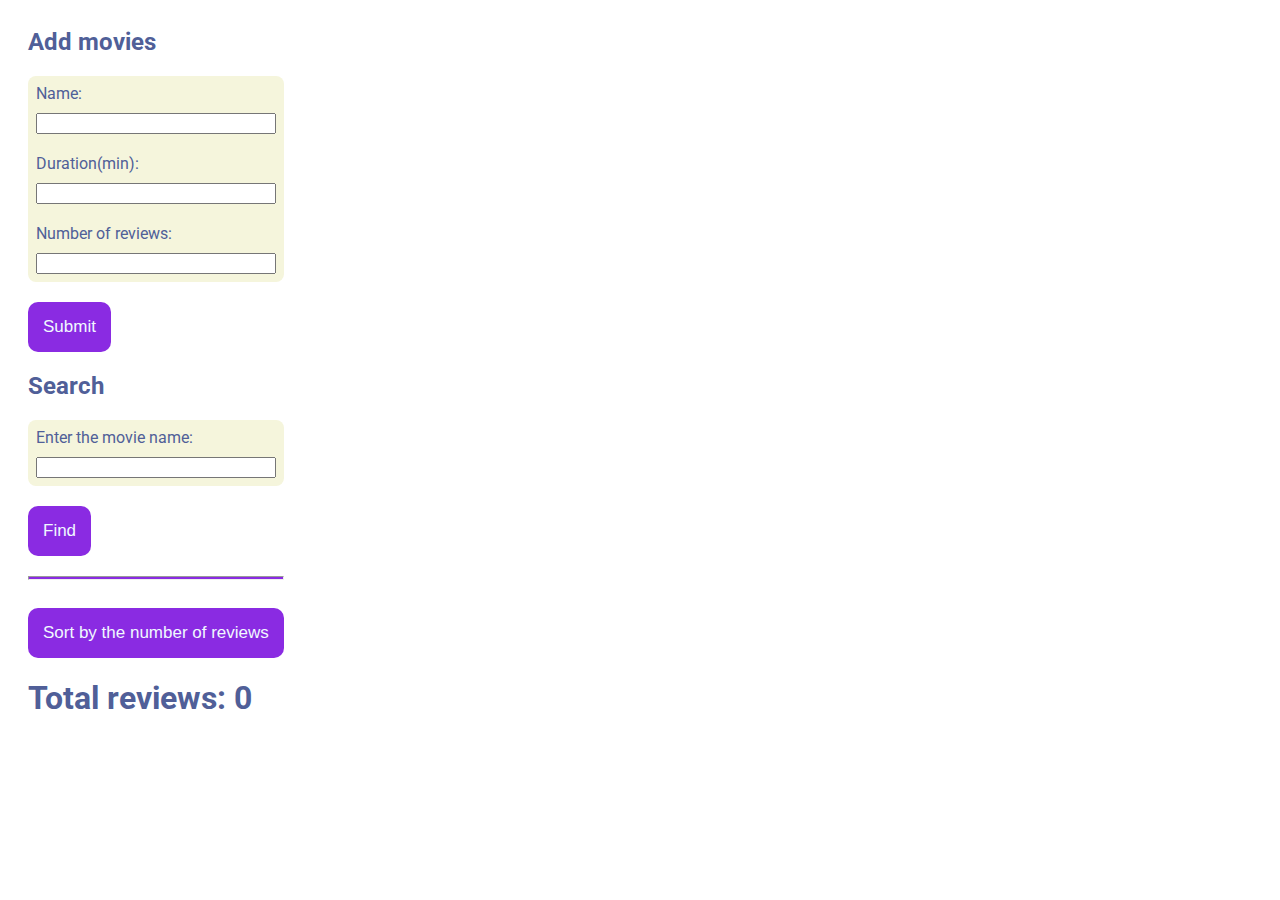
<file: index.html>
<!DOCTYPE html>
<html lang="en">

<head>
    <meta charset="UTF-8">
    <meta http-equiv="X-UA-Compatible" content="IE=edge">
    <meta name="viewport" content="width=device-width, initial-scale=1.0">
    <title>Movies</title>

    <!-- Roboto font -->
    <link href="https://fonts.googleapis.com/css2?family=Roboto:wght@400;500;900&display=swap" rel="stylesheet">

    <!-- My styles -->
    <link rel="stylesheet" href="css/styles.css">
</head>

<body>
    <div id="modal-window-background" class="bg-modal" hidden>
        <div class="box-modal">
            <form> 
                <div class="input__container">
                    <div class="name-input input">
                        <label for="name-input-modal">Name:</label>
                        <input id="name-input-modal" />
                    </div>
                    <div class="input">
                        <label for="duration-input-modal">Duration(min):</label>
                        <input id="duration-input-modal" />
                    </div>
                    <div class="reviews-input input">
                        <label for="reviews-input-modal">Number of reviews:</label>
                        <input id="reviews-input-modal" />
                    </div>
                    <p id="error-message-modal" hidden></p>
                </div>
                <button id="submit-button-modal" type="submit" title="Submit" class="button submit-button-modal">
                    Submit
                </button>
            </form>
        </div>
    </div>
    
    <div class="container">
        <form>
            <h2>Add movies</h2>
            <div class="input__container">
                <div class="name-input input">
                    <label for="name-input">Name:</label>
                    <input id="name-input" />
                </div>
                <div class="input">
                    <label for="duration-input">Duration(min):</label>
                    <input id="duration-input" />
                </div>
                <div class="reviews-input input">
                    <label for="reviews-input">Number of reviews:</label>
                    <input id="reviews-input" />
                </div>
                <p id="error-message" hidden></p>
            </div>

            <button id="submit-button" type="submit" title="Submit" class="button">
                Submit
            </button>
            <h2>Search</h2>
            <div class="input input__container">
                <label for="search-input">Enter the movie name:</label>
                <input id="search-input" />
            </div>
            <div class="action-buttons">
                <button id="search-button" title="Find" class="button">
                    Find
                </button>
            </div>
            <hr>
            <div class="sort">
                <button id="sort-button" class="button">Sort by the number of reviews</button>
            </div>

            <h1 id="total-reviews">Total reviews:</h1>
        </form>

        <ul id="items-container"></ul>
    </div>
    <script type="module" src="./js/index.js"></script>
</body>

</html>
</file>
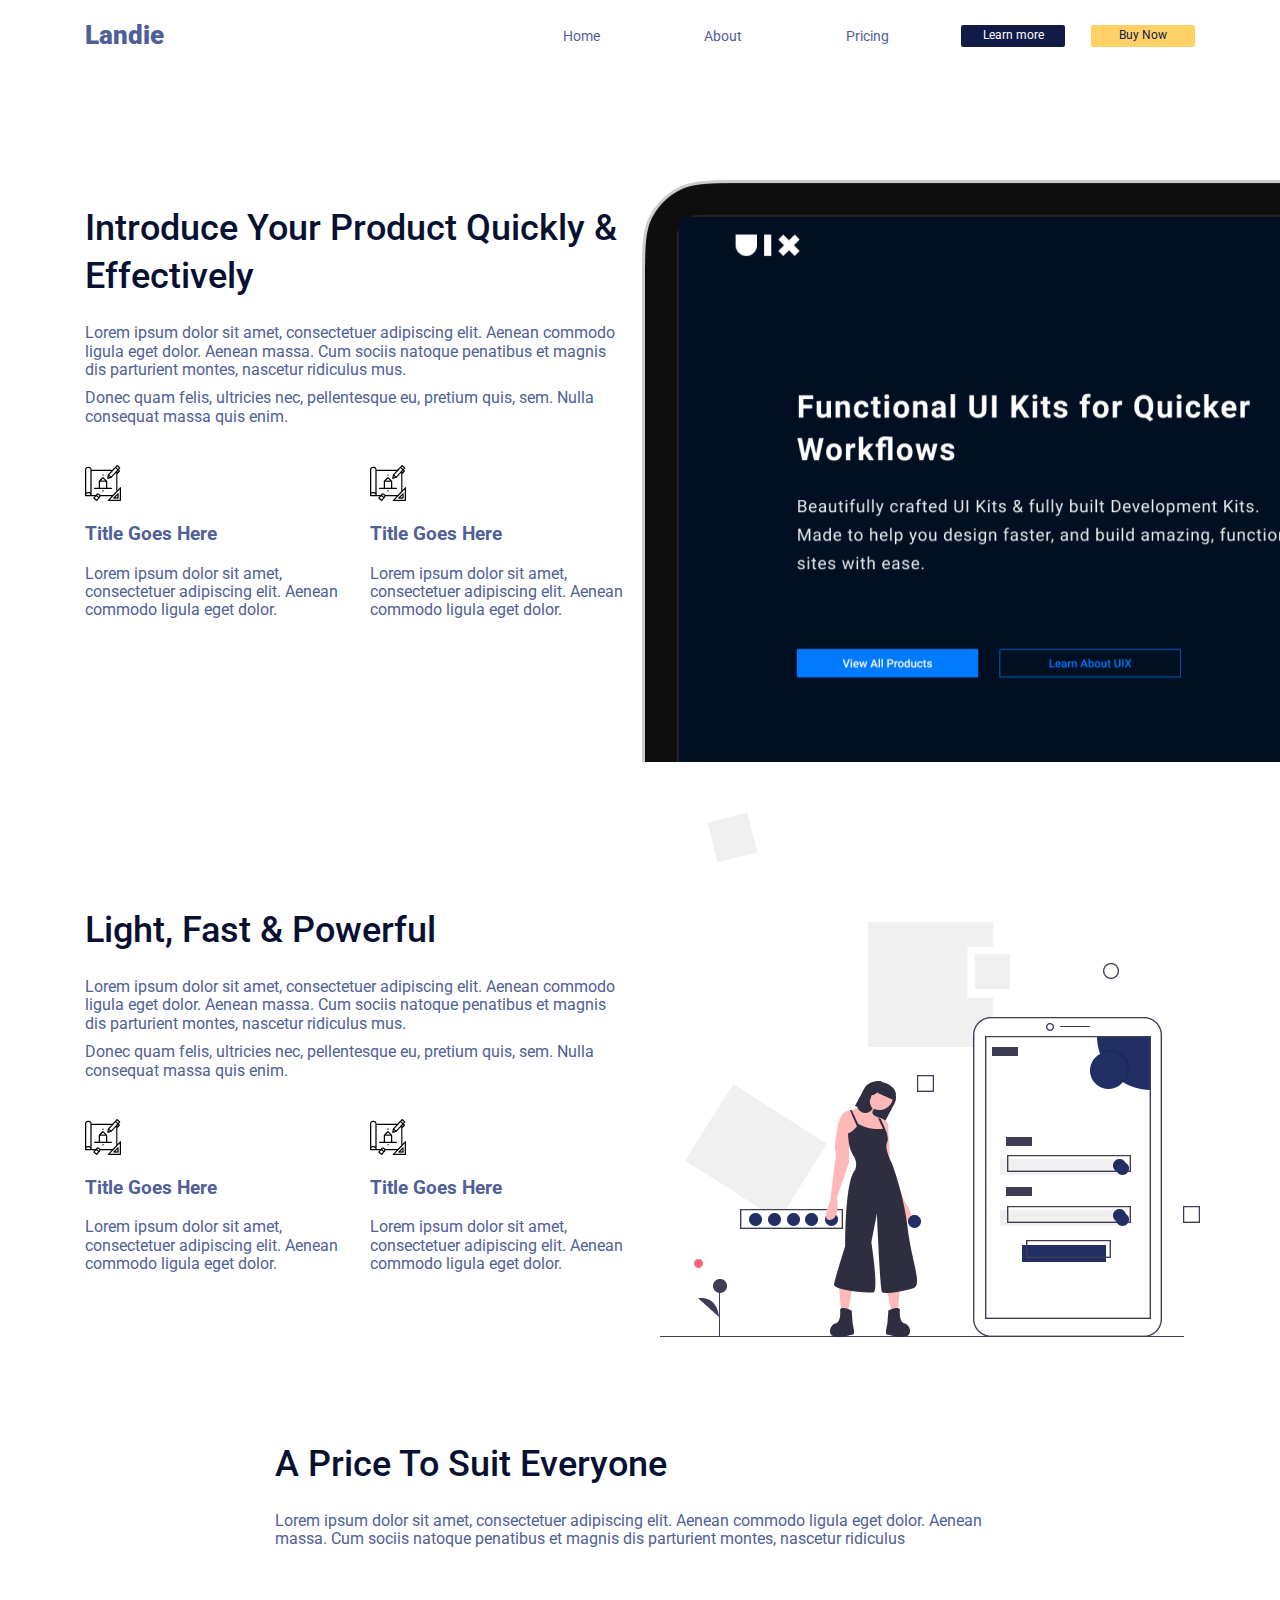
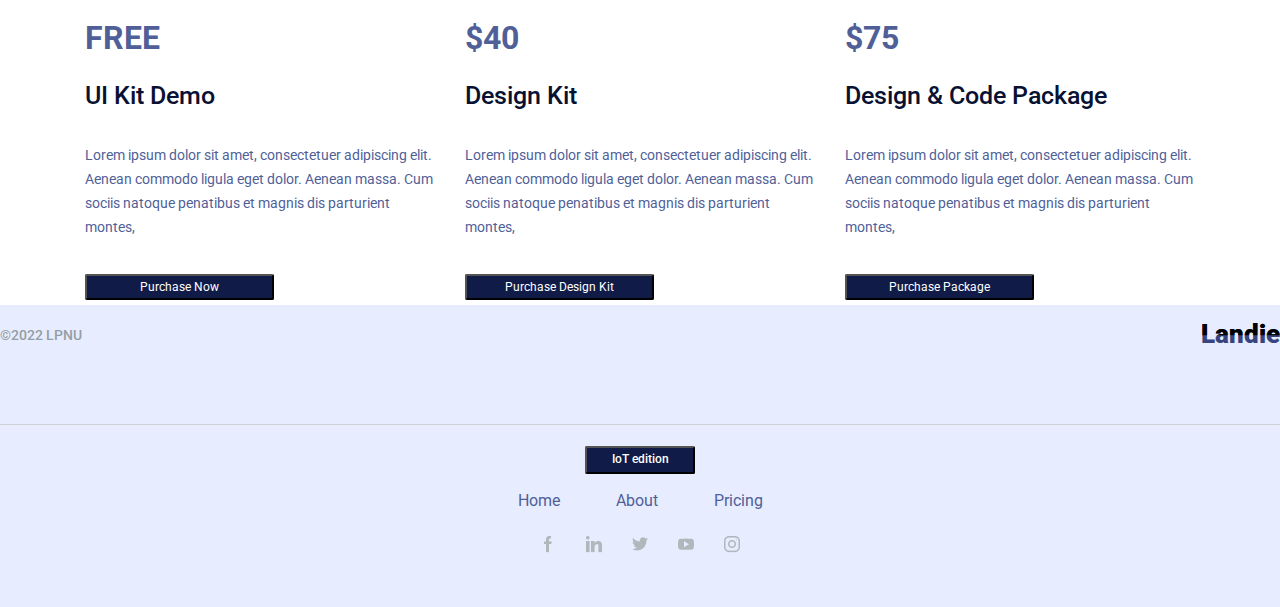
<file: IoT_Lab_Website/index.html>
<!DOCTYPE html>

<html lang="en">

<head>
    <meta charset="UTF-8">
    <meta name="viewport" content="width=device-width, initial-scale=1.0">
    <script src="main.js" defer></script>
    <title>Landing page </title>

    <!-- Roboto font -->
    <link href="https://fonts.googleapis.com/css2?family=Roboto:wght@400;500;900&display=swap" rel="stylesheet">

    <!-- My styles -->
    <link rel="stylesheet" href="css/styles.css">
</head>

<body>
    <section class="hero">
        <div class="container">
            <header class="header">
                <div class="header__title">Landie</div>
                <a href="#" , id="toggle-button" class="toggle_button">
                    <span class="bar"></span>
                    <span class="bar"></span>
                    <span class="bar"></span>
                </a>
                <nav id="nav-links" class="header__nav">
                    <ul>
                        <li class="header__nav-item">
                            <a class="heaader__nav-link" href="">Home</a>
                        </li>
                        <li class="header__nav-item">
                            <a class="heaader__nav-link" href="">About</a>
                        </li>
                        <li class="header__nav-item">
                            <a class="heaader__nav-link" href="">Pricing</a>
                        </li>
                    </ul>
                </nav>

                <button class="header__learn-more">Learn more</button>
                <button class="header__buy-now">Buy Now</button>

            </header>
        </div>

        <div class="container">
            <div class="hero__inner">
                <div class="description">
                    <h1 class="hero__title">Introduce Your Product Quickly & Effectively</h1>
                    <p class="hero__paragraph">Lorem ipsum dolor sit amet, consectetuer adipiscing elit. Aenean
                        commodo ligula eget dolor. Aenean massa. Cum sociis natoque penatibus et magnis dis
                        parturient montes, nascetur ridiculus mus.
                    <p class="hero__paragraph">Donec quam felis, ultricies nec, pellentesque eu, pretium quis, sem.
                        Nulla
                        consequat massa quis enim.
                    </p>
                </div>
                <div class="hero__container-icon">
                    <div class="icon">
                        <img class="icon_image" src="images/small_notebook.png" alt="some icon">
                        <h3 class="icon_title">Title Goes Here</h3>
                        <p class="icon_text">Lorem ipsum dolor sit amet, consectetuer adipiscing elit. Aenean commodo
                            ligula eget dolor. </p>
                    </div>
                    <div class="icon">
                        <img class="icon_image" src="images/small_notebook.png" alt="some icon">
                        <h3 class="icon_title">Title Goes Here</h3>
                        <p class="icon_text">Lorem ipsum dolor sit amet, consectetuer adipiscing elit. Aenean commodo
                            ligula eget dolor. </p>
                    </div>
                </div>
            </div>
        </div>
    </section>

    <section class="intro">
        <div class="container">
            <div class="hero__inner">
                <h1 class="hero__title">Light, Fast & Powerful</h1>
                <p class="hero__paragraph">Lorem ipsum dolor sit amet, consectetuer adipiscing elit. Aenean
                    commodo ligula eget dolor. Aenean massa. Cum sociis natoque penatibus et magnis dis
                    parturient montes, nascetur ridiculus mus.
                <p class="hero__paragraph">Donec quam felis, ultricies nec, pellentesque eu, pretium quis, sem. Nulla
                    consequat massa quis enim.
                </p>
                <div class="hero__container-icon">
                    <div class="icon">
                        <img class="icon_image" src="images/small_notebook.png" alt="some icon">
                        <h3 class="icon_title">Title Goes Here</h3>
                        <p class="icon_text">Lorem ipsum dolor sit amet, consectetuer adipiscing elit. Aenean commodo
                            ligula eget dolor. </p>
                    </div>
                    <div class="icon">
                        <img class="icon_image" src="images/small_notebook.png" alt="some icon">
                        <h3 class="icon_title">Title Goes Here</h3>
                        <p class="icon_text">Lorem ipsum dolor sit amet, consectetuer adipiscing elit. Aenean commodo
                            ligula eget dolor. </p>
                    </div>
                </div>
            </div>
        </div>
        </div>
    </section>

    </section>
    <div class="section"></div>
    <section class="pricing">
        <div class="container pricing__container">
            <div class="price_text">
                <h1 class="heading">A Price To Suit Everyone</h1>
                <p class="paragraph">Lorem ipsum dolor sit amet, consectetuer adipiscing elit. Aenean commodo
                    ligula eget dolor. Aenean massa. Cum sociis natoque penatibus et magnis dis parturient
                    montes, nascetur ridiculus</p>
            </div>
            <div class="price_intro">
                <div class="price_info">
                    <h1 class="price">FREE</h1>
                    <h3 class="price_product_name">UI Kit Demo</h3>
                    <p class="price_product_info">Lorem ipsum dolor sit amet, consectetuer adipiscing elit. Aenean
                        commodo ligula eget dolor.
                        Aenean massa. Cum sociis natoque penatibus et magnis dis parturient montes,</p>
                    <button class="pricing_button">Purchase Now</button>
                </div>
                <div class="price_info">
                    <h1 class="price">$40</h1>
                    <h3 class="price_product_name">Design Kit</h3>
                    <p class="price_product_info">Lorem ipsum dolor sit amet, consectetuer adipiscing elit. Aenean
                        commodo ligula eget dolor.
                        Aenean massa. Cum sociis natoque penatibus et magnis dis parturient montes,</p>
                    <button class="pricing_button">Purchase Design Kit</button>
                </div>
                <div class="price_info">
                    <h1 class="price">$75</h1>
                    <h3 class="price_product_name">Design & Code Package</h3>
                    <p class="price_product_info">Lorem ipsum dolor sit amet, consectetuer adipiscing elit. Aenean
                        commodo ligula eget dolor.
                        Aenean massa. Cum sociis natoque penatibus et magnis dis parturient montes,</p>
                    <button class="pricing_button">Purchase Package</button>
                </div>
            </div>
        </div>
    </section>

    <footer class="footer">
        <div class="container">
            <div class="footer__labels">
                <h4 class="footer__date">©2022 LPNU</h4>
                <div class="footer__title" data-text="Landie">Landie</div>
            </div>
            <hr class="footer__hr">
            <div class="footer__btn">
                <button class="footer__branding__label">IoT edition</button>
            </div>
            <ul class="footer__menu">
                <li><a href="">Home</a></li>
                <li><a href="">About</a></li>
                <li><a href="">Pricing</a></li>
            </ul>
            <div class="footer__social">
                <a href=""><img class="social-image" src="images/facebook.png" alt="fb social icon"></a>
                <a href=""><img class="social-image" src="images/linkedin.png" alt="linkedin social icon"></a>
                <a href=""><img class="social-image" src="images/twitter.png" alt="tw social icon"></a>
                <a href=""><img class="social-image" src="images/youtube.png" alt="yt social icon"></a>
                <a href=""><img class="social-image" src="images/instagram.png" alt="instagram social icon"></a>
            </div>
        </div>
    </footer>

</body>



</html>
</file>
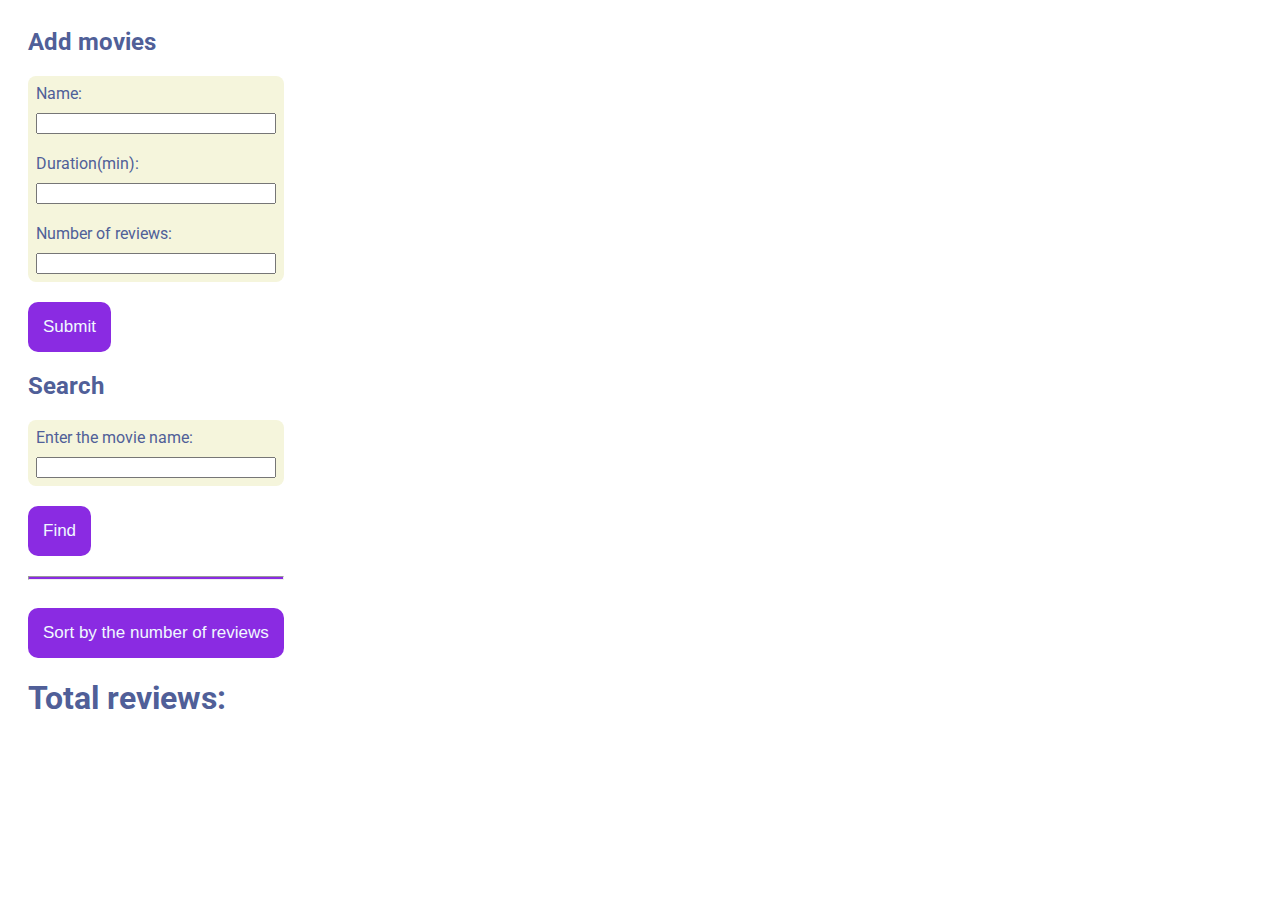
<file: IoT_Web_JS_Labs/index.html>
<!DOCTYPE html>
<html lang="en">

<head>
    <meta charset="UTF-8">
    <meta http-equiv="X-UA-Compatible" content="IE=edge">
    <meta name="viewport" content="width=device-width, initial-scale=1.0">
    <title>Movies</title>

    <!-- Roboto font -->
    <link href="https://fonts.googleapis.com/css2?family=Roboto:wght@400;500;900&display=swap" rel="stylesheet">

    <!-- My styles -->
    <link rel="stylesheet" href="css/styles.css">
</head>

<body>
    <div class="container">
        <form>
            <h2>Add movies</h2>
            <div class="input__container">
                <div class="name-input input">
                    <label for="name-input">Name:</label>
                    <input id="name-input" />
                </div>
                <div class="input">
                    <label for="duration-input">Duration(min):</label>
                    <input id="duration-input" />
                </div>
                <div class="reviews-input input">
                    <label for="reviews-input">Number of reviews:</label>
                    <input id="reviews-input" />
                </div>
            </div>

            <button id="submit-button" type="submit" title="Submit" class="button">
                Submit
            </button>
            <h2>Search</h2>
            <div class="input input__container">
                <label for="search-input">Enter the movie name:</label>
                <input id="search-input" />
            </div>
            <div class="action-buttons">
                <button id="search-button" title="Find" class="button">
                    Find
                </button>
            </div>
            <hr>
            <div class="sort">
                <button id="sort-button" class="button">Sort by the number of reviews</button>
            </div>

            <h1 id="total-reviews">Total reviews:</h1>
        </form>

        <ul id="items-container">
            
        </ul>
    </div>
    <script type="module" src="./js/index.js"></script>
</body>

</html>
</file>
<file: css/styles.css>
body {
    background: #fff;
    font-family: "Roboto", "Arial", sans-serif;
    color: #505f98;
}


:root {
    margin-left: 20px;
}

ul {
    list-style-type: none;
    list-style-position: inside;
    display: flex;
    flex-direction: row;
    flex-wrap: wrap;
}

li {
    border: 3px solid rgb(24, 24, 76);
    padding: 10px;
    text-align: center;
    margin: 10px;
    height: 350px;
}

.container {
    min-width: 1000px;
    margin-left: auto;
    margin-right: auto;
    display: flex;
}

.input__container {
    padding: 8px;
    background-color: beige;
    margin-bottom: 20px;
    border-radius: 8px;
}

.input {
    margin-top: 20px;
    margin-bottom: 20px;
    display: flex;
    flex-direction: column;
    height: 50px;
    justify-content: space-between;
    border-color: black;
    border: 5px;
}

.name-input {
    margin-top: 0px;
}

.reviews-input {
    margin-bottom: 0px;
}

.button {
    border-radius: 10px;
    border: none;
    padding: 15px;
    background-color: blueviolet;
    font-weight: 500;
    color: aliceblue;
    font-size: 17px;
}

.edit-button {
    background-color: lightseagreen;
    color: #fff;
    font-weight: 600;
    border-radius: 5px;
    border: none;
    width: 80px;
    height: 25px
}

#sort-button {
    margin-top: 20px;
}

hr {
    margin-top: 20px;
    height: 2px;
    background-color: blueviolet;
}

.item {
    height: 400px;
    border-color: #505f98;
}

.item img {
    height: 200px;
    width: 100px;
}

#error-message, #error-message-modal {
    text-align: center;
    color: red;
}

.bg-modal {
    position: absolute;
    top: 0;
    bottom: 0;
    left: 0;
    right: 0;
    width: 100%;
    height: 200%;
    background-color: rgba(0, 0, 0, 0.3);

}
.box-modal {
    position: relative;
    top: 10px;
    bottom: 10px;
    left: 10px;
    right: 10px;
}
</file>
<file: IoT_Web_JS_Labs/css/styles.css>
body {
    background: #fff;
    font-family: "Roboto", "Arial", sans-serif;
    color: #505f98;
}


:root {
    margin-left: 20px;
}

ul {
    list-style-type: none;
    list-style-position: inside;
    display: flex;
    flex-direction: row;
    flex-wrap: wrap;
}

li {
    border: 3px solid rgb(24, 24, 76);
    padding: 10px;
    text-align: center;
    margin: 10px;
    height: 350px;
}

.container {
    min-width: 1000px;
    margin-left: auto;
    margin-right: auto;
    display: flex;
}

.input__container {
    padding: 8px;
    background-color: beige;
    margin-bottom: 20px;
    border-radius: 8px;
}

.input {
    margin-top: 20px;
    margin-bottom: 20px;
    display: flex;
    flex-direction: column;
    height: 50px;
    justify-content: space-between;
    border-color: black;
    border: 5px;
}

.name-input {
    margin-top: 0px;
}

.reviews-input {
    margin-bottom: 0px;
}

.button {
    border-radius: 10px;
    border: none;
    padding: 15px;
    background-color: blueviolet;
    font-weight: 500;
    color: aliceblue;
    font-size: 17px;
}

#sort-button {
    margin-top: 20px;
}

hr {
    margin-top: 20px;
    height: 2px;
    background-color: blueviolet;
}

.item {
    height: 400px;
    border-color: #505f98;
}

.item img {
    height: 200px;
    width: 100px;
}
</file>
<file: IoT_Lab_Website/css/styles.css>
@import "./normalize.min.css";

@import "./global.css";

@import "./hero.css";

@import "./header.css";

@import "./intro.css";

@import "./pricing.css";

@import "./footer.css";
</file>
